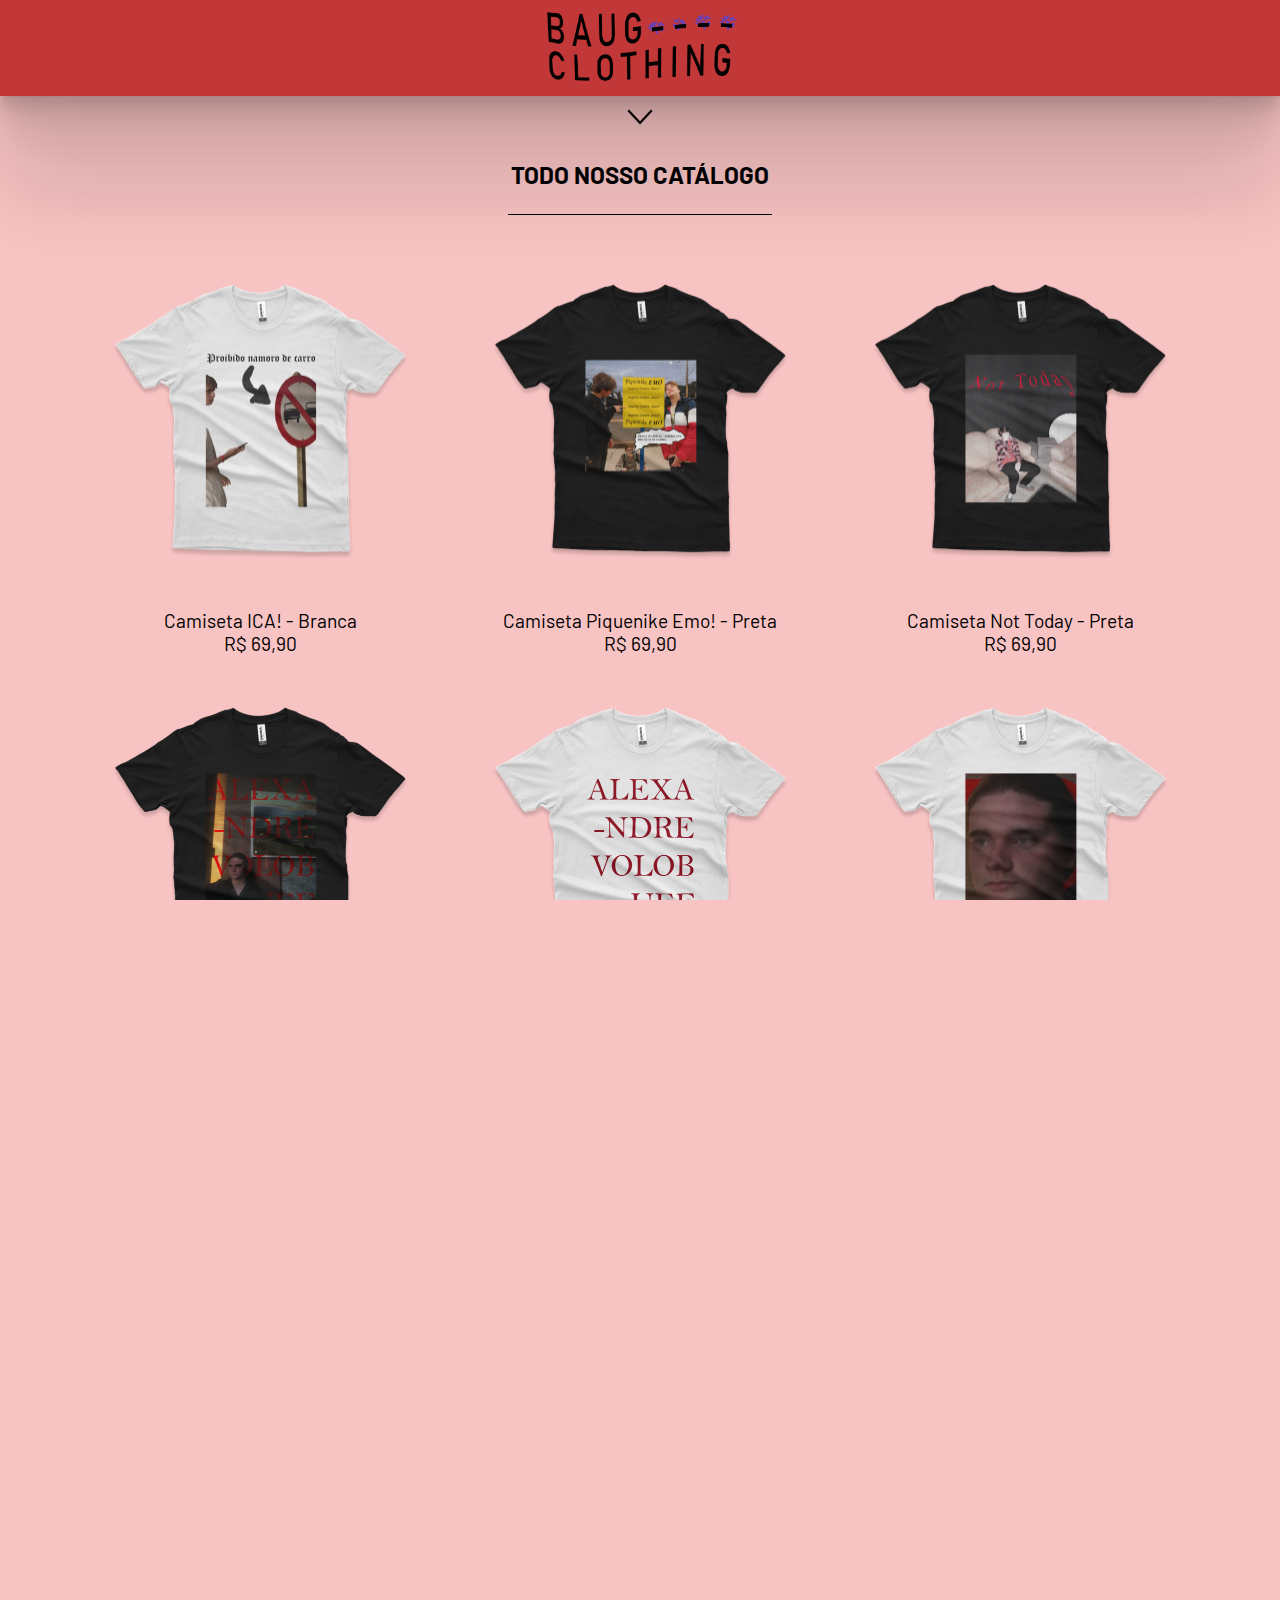
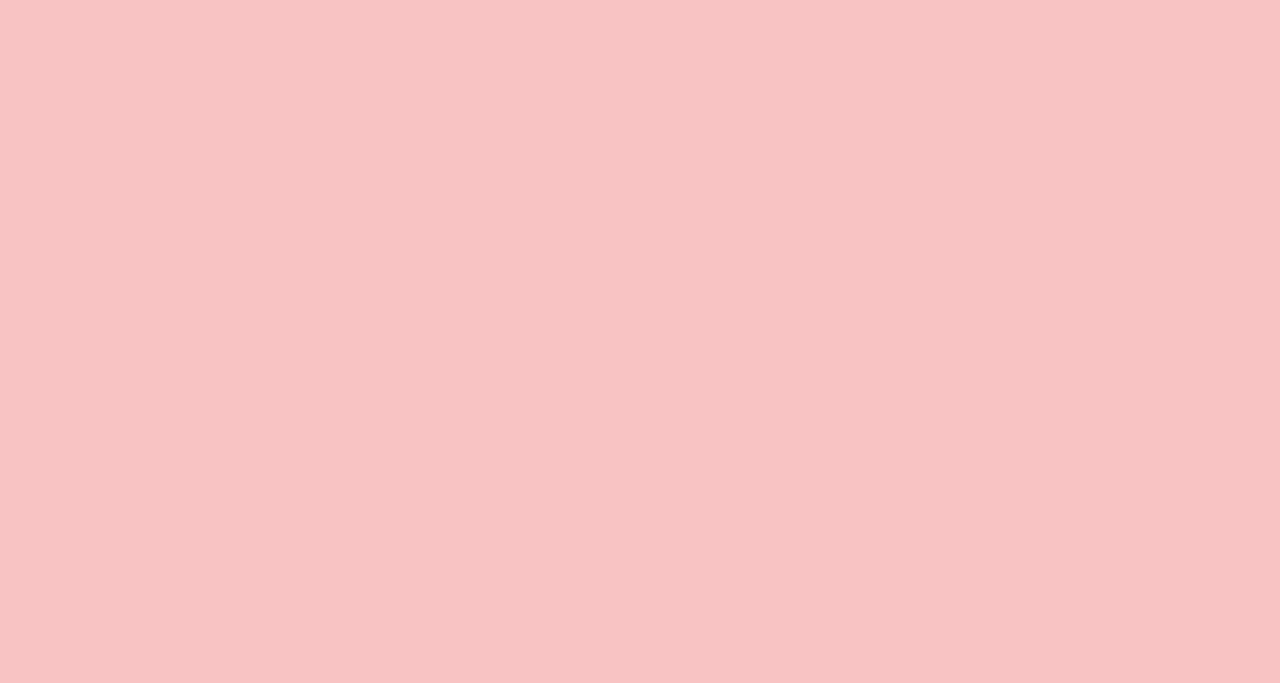
<file: index.html>
<!DOCTYPE html>
<html lang="en">
<head>
    <meta charset="UTF-8">
    <meta http-equiv="X-UA-Compatible" content="IE=edge">
    <meta name="viewport" content="width=device-width, initial-scale=1.0">
    <title>Baug Clothing</title>
    <link rel="stylesheet" href="css/styles.css">
    <link rel="icon" href="img/letreiro baug clothing.png">
</head>
<body>
<script src="script.js"> 

</script>


    <!------------------------HEADER PRINCIPAL------------------------>

    <div class="header" id="header">
        
        <div class="header-upper-bar">
            <a class="logo" href="index.html">
                <img src="img/letreiro baug clothing.png" alt="Baug Clothing Logo">
            </a>
        </div>

    <!------------------------CATEGORIAS------------------------>

    <div class="header-down-bar" id="headerdownbar">
        <ul class="nav-down">
        <li class="nav-item" id="nav-item1">
            <a href="#ica">império contra-ataca</a>
        </li>    
        <li class="nav-item" id="nav-item2">
            <a href="#xandao">alexandre volobuef</a>
        </li>
        <li class="nav-item" id="nav-item3">
            <a href="#kfc">kfc</a>
        </li>
        <li class="nav-item" id="nav-item4">
            <a href="#gatinho">gatinhos</a>
        </li>
    </ul>

    </div>
</div>

    <!--ICONE SETA-->
    <div class="icon-container">
        <a class="icon">
            <img class="arrow-down" id="icon" src="img/arrow.png" alt="arrow down">
        </a>
    </div>

    <!--CONTEÚDO-->
    <div class="content-container">
        <h2 class="catalogo-txt">TODO NOSSO CATÁLOGO</h2>
        <div class="clothing-container">

            <!---------------------------------------ICA--------------------------------------->
            
            <a href="ica1" class="product">
                <section id="ica">
                <div class="image-container">
                    <img src="img/ica/ica1.png" alt="ICA SHIRT">
                </div>
                <div class="info">
                    <div class="title">Camiseta ICA! - Branca</div>
                    <div class="price">R$ 69,90</div>
                </div>
            </section>
            </a>
            
            <a href="ica2" class="product">
                <div class="image-container">
                    <img src="img/ica/ica2.png" alt="ICA SHIRT">
                </div>
                <div class="info">
                    <div class="title">Camiseta Piquenike Emo! - Preta</div>
                    <div class="price">R$ 69,90</div>
                </div>
            </a>
            
            <a href="ica3" class="product">
                <div class="image-container">
                    <img src="img/ica/ica3.png" alt="ICA SHIRT">
                </div>
                <div class="info">
                    <div class="title">Camiseta Not Today - Preta</div>
                    <div class="price">R$ 69,90</div>
                </div>
            </a>
        
            <!---------------------------------------XANDÃO--------------------------------------->

            <a href="xandao1" class="product">
                <section id="xandao">
                <div class="image-container">
                    <img src="img/xandao/xandao1.png" alt="ALEXANDRE VOLOBUEF SHIRT">
                </div>
                <div class="info">
                    <div class="title">Camiseta Alexandre Volobuef</div>
                    <div class="price">R$ 89,90</div>
                </div>
            </section>
            </a>
            <a href="xandao2" class="product">
                <div class="image-container">
                    <img src="img/xandao/xandao2.png" alt="ALEXANDRE VOLOBUEF SHIRT">
                </div>
                <div class="info">
                    <div class="title">Camiseta Alexandre Volobuef</div>
                    <div class="price">R$ 89,90</div>
                </div>
            </a>
            <a href="xandao3" class="product">
                <div class="image-container">
                    <img src="img/xandao/xandao3.png" alt="ALEXANDRE VOLOBUEF SHIRT">
                </div>
                <div class="info">
                    <div class="title">Camiseta Alexandre Volobuef</div>
                    <div class="price">R$ 89,90</div>
                </div>
            </a>
        
            <!---------------------------------------KFC--------------------------------------->

            <a href="kfc1" class="product">
                <section id="kfc">
                <div class="image-container">
                    <img src="img/kfc/kfc1.png" alt="KFC SHIRT">
                </div>
                <div class="info">
                    <div class="title">Camiseta KFC - Preta</div>
                    <div class="price">R$ 47,90</div>
                </div>
            </section>
            </a>

            <a href="kfc2" class="product">
                <div class="image-container">
                    <img src="img/kfc/kfc2.png" alt="KFC SHIRT">
                </div>
                <div class="info">
                    <div class="title">Camiseta KFC - 3 Velhotes Preta</div>
                    <div class="price">R$ 47,90</div>
                </div>
            </a>
            
            <a href="kfc3" class="product">
                <div class="image-container">
                    <img src="img/kfc/kfc3.png" alt="KFC SHIRT">
                </div>
                <div class="info">
                    <div class="title">Camiseta KFC - Branca</div>
                    <div class="price">R$ 47,90</div>
                </div>
            </a>

            <!---------------------------------------GATINHOS JU--------------------------------------->

            <a href="gatinho1" class="product">
                <section id="gatinho">
                <div class="image-container">
                    <img src="img/gatinho/gatinho1.png" alt="GATINHO SHIRT">
                </div>
                <div class="info">
                    <div class="title">Camiseta Gatinho - Branca</div>
                    <div class="price">R$ 77,90</div>
                </div>
            </section>
            </a>

            <a href="gatinho2" class="product">
                <div class="image-container">
                    <img src="img/gatinho/gatinho1.png" alt="GATINHO SHIRT">
                </div>
                <div class="info">
                    <div class="title">Camiseta Gatinho - Branca</div>
                    <div class="price">R$ 77,90</div>
                </div>
            </a>

            <a href="gatinho3" class="product">
                <div class="image-container">
                    <img src="img/gatinho/gatinho1.png" alt="GATINHO SHIRT">
                </div>
                <div class="info">
                    <div class="title">Camiseta Gatinho - Branca</div>
                    <div class="price">R$ 77,90</div>
                </div>
            </a>

        </div>

        <div class="arrow-up-container">
            <a href="#header">
                <img class="arrow-up-icon" src="img/arrow up.png" alt="arrow up icon">
            </a>

        </div>


        <div class="footer">
            <h2 class="footer-title">Siga Baug Clothing:</h2>
            
            <div class="socials">
            <a href="https://www.facebook.com/baugclothing" target="_blank">
                <img class="footer-icon facebook" src="img/fb.png" alt="facebook logo">
            </a>
            <a href="https://www.instagram.com/baugclothing" target="_blank">
                <img class="footer-icon instagram" src="img/ig.png" alt="instagram logo">
            </a>
            <a href="https://www.twitter.com/baugclothing" target="_blank">
                <img class="footer-icon twitter" src="img/twt.png" alt="twitter logo">
            </a>
            </div>
            
            <div class="copyright">
                <span>Breno Baugas © 2023</span>
            </div>

        </div>



    </div>
</body>
</html>
</file>
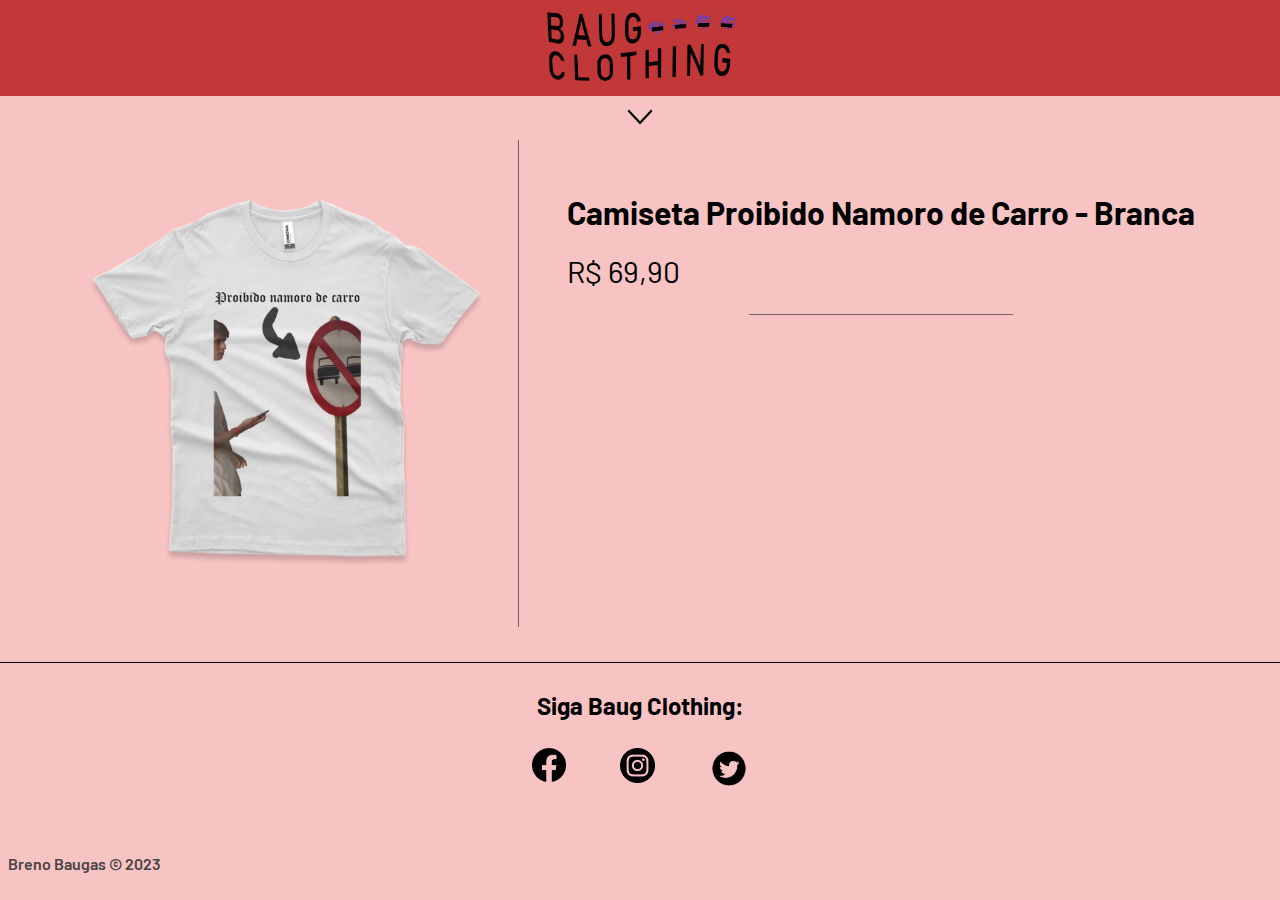
<file: html/ica1.html>
<!DOCTYPE html>
<html lang="en">
<head>
    <meta charset="UTF-8">
    <meta http-equiv="X-UA-Compatible" content="IE=edge">
    <meta name="viewport" content="width=device-width, initial-scale=1.0">
    <title>Baug. Clothing</title>
    <link rel="stylesheet" href="/css/ica.css">
    <link rel="icon" href="/img/letreiro baug clothing.png">
</head>
<body>
<script src="/script.js"> </script>


    <!--HEADER PRINCIPAL-->
    <div class="header" id="header">
        
        <div class="header-upper-bar">
            <a class="logo" href="/index.html">
                <img src="/img/letreiro baug clothing.png" alt="Baug Clothing Logo">
            </a>
        </div>

    <!--CATEGORIAS-->

    <div class="header-down-bar" id="headerdownbar">
        <ul class="nav-down">
        <li class="nav-item">
            <a href="#ica">império contra-ataca</a>
        </li>    
        <li class="nav-item">
            <a href="#xandao">alexandre volobuef</a>
        </li>
        <li class="nav-item">
            <a href="#kfc">kfc</a>
        </li>
        <li class="nav-item">
            <a href="#gatinho">gatinhos</a>
        </li>
        </ul>

    </div>
</div>

    <!--ICONE SETA-->
    <div class="icon-container">
        <a class="icon" id="setafdp">
            <img class="arrow-down" src="/img/arrow.png" alt="arrow down">
        </a>
    </div>














    <!--CONTEÚDO-->
    
        <div class="content-container">
            <div class="product-page">
                <div class="img-preview-container">
                    <img class="product-showcase" src="/img/ica/ica1.png">
                </div>

                <div class="product-details">
                    <h1 class="product-title">Camiseta Proibido Namoro de Carro - Branca</h1>
                    <span class="product-price">R$ 69,90</span>
                </div>
            </div>
        </div>

















        <div class="footer">
            <h2 class="footer-title">Siga Baug Clothing:</h2>
            
            <div class="socials">
            <a href="https://www.facebook.com/baugclothing" target="_blank">
                <img class="footer-icon facebook" src="/img/fb.png" alt="facebook logo">
            </a>
            <a href="https://www.instagram.com/baugclothing" target="_blank">
                <img class="footer-icon instagram" src="/img/ig.png" alt="instagram logo">
            </a>
            <a href="https://www.twitter.com/baugclothing" target="_blank">
                <img class="footer-icon twitter" src="/img/twt.png" alt="twitter logo">
            </a>
            </div>
            
            <div class="copyright">
                <span>Breno Baugas © 2023</span>
            </div>

        </div>



    </div>
</body>
</html>
</file>
<file: css/styles.css>
/* 

- TROCAR CORES E FONTE (talvez)
- TROCAR LOGO (header meio vazio)
- ALINHAR OS ITEMS MELHOR NO CATOLOGO MENOR
- FAZER PAGINA INDIVIDUAL PARA CADA PEÇA (qnd tiver todas as peças feitas e nao repetidas)

*/



@import url('https://fonts.googleapis.com/css2?family=Barlow:ital,wght@0,100;1,100&display=swap');

*{
    font-family: 'Barlow', sans-serif;
    box-sizing: inherit;
}

html, body{
    height:100%;
    scroll-behavior: smooth;
    overflow-x: hidden;
    padding: 0;
    margin: 0;
    background-color: rgb(248, 195, 195);
}

body::-webkit-scrollbar {
    display: none; /* for Chrome, Safari, and Opera */
  }

.header{
    width: 100%;
    background-color: rgb(194, 55, 55);
}

/* HEADER UPPER */

.header-upper-bar{
    width: 100%;
    display: flex;
    height: 6rem;
    align-items: center;
    justify-content: center;
    flex-direction: row;
    box-shadow:  2.8px 2.2px rgba(0, 0, 0, 0.034),
    0 6.7px 5.3px rgba(0, 0, 0, 0.048),
    0 12.5px 10px rgba(0, 0, 0, 0.06),
    0 22.3px 17.9px rgba(0, 0, 0, 0.072),
    0 41.8px 33.4px rgba(0, 0, 0, 0.086),
    0 100px 80px rgba(0, 0, 0, 0.12)
}

.header-upper-bar .nav-item{
    text-decoration: none;
    float: left;
    display: flex;
    flex-wrap: wrap;
    justify-content:right;
    padding-left: 40px;
    padding-right: 40px;
    color: black;
}

.logo img{
    width: 200px;
    height: 100%;
}

.logo img:hover{
    transition: all 1s;
    transform: scale(1.2);
}

ul{

    list-style-type: none;  
    flex-direction: row;
    text-align: center;
    text-decoration: none;
}

a{
    text-decoration: none;
    color: black;
}

.header-down-bar a:hover{
    color: white;
    transition: all 0.5s;
    transform: scale(1.1);
}

/* HEADER DOWN */

.header-down-bar{
    width: 100%;
    height: 0px;
    display: flex;
    align-items: center;
    flex-direction: row;
    background-color: rgb(224, 69, 69);
    justify-content: center;
}


.pushAnimation{
    animation: arrowClick 1s forwards;
}

@keyframes arrowClick{
    from {
        height: 0px;
      }
    
      to {
        height: 40px;
      }
}


.nav-item{
    text-decoration: none;
    float:left;
    display: flex;
    flex-wrap: wrap;
    justify-content:right;
    color: black;
    padding-right: 4rem;
    padding-left: 4rem;
    padding-bottom:0.2rem;
    font-size: 1.5rem;
    visibility: hidden;
    border-radius: 10px black;
    letter-spacing: 0.2rem;
    text-align: center;
}

@media screen and (max-width: 850px){
    .nav-item{
        justify-content: center;
        float: none;
        visibility: visible;
        letter-spacing: 1rem;
        flex-direction: column;
    }
}

.showElementsAnimation{
    animation: showNavElements 4s forwards;
}

@media screen and (max-width: 850px){
    .header-down-bar{
        height: 8.4rem;
    }
}

@media screen and (max-width: 670px){
    .nav-item{
        padding-right: 2rem ;
        padding-left: 2rem;
        letter-spacing: 0.5rem;
    }
}

@media screen and (max-width: 440px){
    .nav-item{
        padding-right: 2rem ;
        padding-left: 2rem;
        letter-spacing: 0.2rem;
    }
}





.nav-down {
    padding:0;
    margin:0;
}

.catalogo-txt{
    text-align: center;
    text-transform: uppercase;
}

.catalogo-txt:after{
        content: "";
        height: 1px;
        width: 16.5rem;
        background: #000000;
        display: block;
        margin: 25px auto;
}

/* ARROW DOWN */

.icon-container{
    width: auto;
    height: auto;
    display: flex;
    justify-content: center;
    align-items: center;
}

.arrow-down {
    width: 40px;
    height: 40px;
    padding-top: 1px;
    visibility: visible;
    cursor:grab;
}

.arrow-down:active{
    cursor: grabbing;
}

.disappearAnimation{
    animation: arrowDisappear 1s forwards;
}

@media screen and (max-width: 850px){
    .arrow-down{
        left: 100rem;
        visibility: hidden;
    }
}


/*CONTENT*/

.content-container{
    height: 100rem;
    display: block;
    justify-content:space-between;
    margin-left: auto;
    margin-right: auto;
    max-width: 80em;
}


/*VITRINE*/

.clothing-container{
    height: auto;
    display: flex;
    flex-wrap: wrap;
    justify-content: center;
    gap: 0.5rem 5rem;
    align-items: center;
    text-align: center;
    font-size: 1.2rem;
}


.product img{
    width: 300px;
    height: auto;
}

.product{
    color: #000;
}

.clothing-container a:hover{
    transition: all 0.5s;
    transform: scale(1.15);
}

/*ARROW UP*/

.arrow-up-container{
    margin-top:3rem ;
    display: flex;
    flex-direction: column;
    justify-content: center;
    align-items: center;
}

.arrow-up-icon{
    width: 3.5rem;
    height: auto;
    opacity: 0.9;
}

/* FOOTER */

.footer{
    width: 100%;
    border-top: 1.5px solid black;
    margin-top: 2rem;
    gap: 10px;
    height: 8.6rem;
    bottom: 0;
    justify-content: center;
    align-items: center;
}

.footer h2{
    padding-top: 0.5rem;
    padding-bottom:0.5rem ;
    font-size: 24px;
    text-align: center;
}

.socials{
    display: flex;
    flex-direction: row;
    gap: 3.4rem;
    justify-content: center;
    width: 100%;
    margin-bottom: 4rem;
}

.footer-icon{
    width: 2.2rem;
    height: auto;
}

.facebook{
    width: 2.1rem;
}

.twitter{
    width: 2.4rem;
}

.copyright{
    display: block;
    font-weight: 600;
    color: rgb(73, 67, 67);
    padding-left: 0.5rem;
    padding-bottom: 0.5rem;
}





/* KEYFRAMES */

@keyframes arrowDisappear{
    from {
        visibility: visible;
    }
    
    to {
        opacity: 0;
        padding-top: 0.6rem;
        visibility: hidden;
      }
}


@keyframes showNavElements{
    0% {
        opacity: 0;
        visibility: hidden;
    }
    100%{
        opacity: 1;
        visibility: visible;
    }
}
</file>
<file: css/ica.css>
@import url('https://fonts.googleapis.com/css2?family=Barlow:ital,wght@0,100;1,100&display=swap');

*{
    font-family: 'Barlow', sans-serif;
    box-sizing: inherit;
}

html, body{
    height:100%;
    scroll-behavior: smooth;
    overflow-x: hidden;
    padding: 0;
    margin: 0;
    background-color: rgb(248, 195, 195);
}

body::-webkit-scrollbar {
    display: none; /* for Chrome, Safari, and Opera */
  }

.header{
    width: 100%;
    background-color: rgb(194, 55, 55);
}

/* HEADER UPPER */

.header-upper-bar{
    width: 100%;
    display: flex;
    height: 6rem;
    align-items: center;
    justify-content: center;
    flex-direction: row;
}

.header-upper-bar .nav-item{
    text-decoration: none;
    float: left;
    display: flex;
    flex-wrap: wrap;
    justify-content:right;
    padding-left: 40px;
    padding-right: 40px;
    color: black;
}

.logo img{
    width: 200px;
    height: 100%;
}

.logo img:hover{
    transition: all 1s;
    transform: scale(1.2);
}

ul{

    list-style-type: none;  
    flex-direction: row;
    text-align: center;
    text-decoration: none;
}

a{
    text-decoration: none;
    color: black;
}

.header-down-bar a:hover{
    color: white;
    transition: all 0.5s;
    transform: scale(1.1);
}

/* HEADER DOWN */

.header-down-bar{
    width: 100%;
    height: 0px;
    display: flex;
    align-items: center;
    flex-direction: row;
    background-color: rgb(224, 69, 69);
    justify-content: center;
}


.pushAnimation{
    animation: arrowClick 1s forwards;
}

@keyframes arrowClick{
    from {
        height: 0px;
      }
    
      to {
        height: 40px;
      }
}


.nav-item{
    text-decoration: none;
    float:left;
    display: flex;
    flex-wrap: wrap;
    justify-content:right;
    color: black;
    padding-right: 2.8rem;
    padding-left: 2.8rem;
    font-size: 1.4rem;
    visibility: hidden;
    border-radius: 10px black;
}

.showElementsAnimation{
    animation: showNavElements 4s forwards;
}


@media screen and (max-width: 850px){
    .nav-item{
        flex-direction: column;
    }
}
@media screen and (max-width: 850px){
    .header-down-bar{
        height: 6rem;
    }
}



.nav-down {
    padding:0;
    margin:0;
}

.catalogo-txt{
    text-align: center;
    text-transform: uppercase;
}

.catalogo-txt:after{
        content: "";
        height: 1px;
        width: 16.5rem;
        background: #000000;
        display: block;
        margin: 25px auto;
}

/* ARROW DOWN */

.icon-container{
    width: auto;
    height: auto;
    display: flex;
    justify-content: center;
    align-items: center;
}

.arrow-down {
    width: 40px;
    height: 40px;
    padding-top: 1px;
    visibility: visible;
    cursor:grab;
}

.arrow-down:active{
    cursor: grabbing;
}

.disappearAnimation{
    animation: arrowDisappear 1s forwards;
}

@media screen and (max-width: 850px){
    .arrow-down{
        left: 100rem;
        visibility: hidden;
    }
}








/*CONTENT*/

.product-details{
    padding-top: 2rem;
}

.product-page{
    justify-content: center;
    gap: 0rem 3rem;
    display: flex;
    flex-direction: row;
}

/* MEDIA QUERIES */

@media screen and (max-width: 750px){
    .product-page{
        flex-direction: column;    
    }
}

@media screen and (max-width: 750px){
    .product-showcase{
        padding-right: 0rem;
        display: flex;
        border-right: solid#726565 0px;
        justify-content: center;
        margin: auto;    
    }
}

@media screen and (max-width: 750px){
    .product-details h1{
        text-align: center;
        justify-content: center;
    }
    .product-details span{
        padding-left: 0.5rem;
    }
}

.product-showcase {
    padding-right: 2rem;
    border-right: solid#726565 0.2px;
    max-width: 80em;
    width: 25rem;
    height: auto;
}

.product-details span{
    font-size: 30px;
}

.product-details span::after{
    content: "";
    height: 1px;
    width: 16.5rem;
    background: #726565;
    display: block;
    margin: 25px auto;
}

.product-details h3{
    font-size: 27px;
}
















/* FOOTER */

.footer{
    width: 100%;
    border-top: 1.5px solid black;
    margin-top: 2rem;
    gap: 10px;
    height: 8.6rem;
    bottom: 0;
    justify-content: center;
    align-items: center;
}

.footer h2{
    padding-top: 0.5rem;
    padding-bottom:0.5rem ;
    font-size: 24px;
    text-align: center;
}

.socials{
    display: flex;
    flex-direction: row;
    gap: 3.4rem;
    justify-content: center;
    width: 100%;
    margin-bottom: 4rem;
}

.footer-icon{
    width: 2.2rem;
    height: auto;
}

.facebook{
    width: 2.1rem;
}

.twitter{
    width: 2.4rem;
}

.copyright{
    display: block;
    font-weight: 600;
    color: rgb(73, 67, 67);
    padding-left: 0.5rem;
    padding-bottom: 0.5rem;
}





/* KEYFRAMES */

@keyframes arrowDisappear{
    from {
        visibility: visible;
    }
    
    to {
        opacity: 0;
        padding-top: 0.6rem;
        visibility: hidden;
      }
}


@keyframes showNavElements{
    0% {
        opacity: 0;
        visibility: hidden;
    }
    100%{
        opacity: 1;
        visibility: visible;
    }
}
</file>
